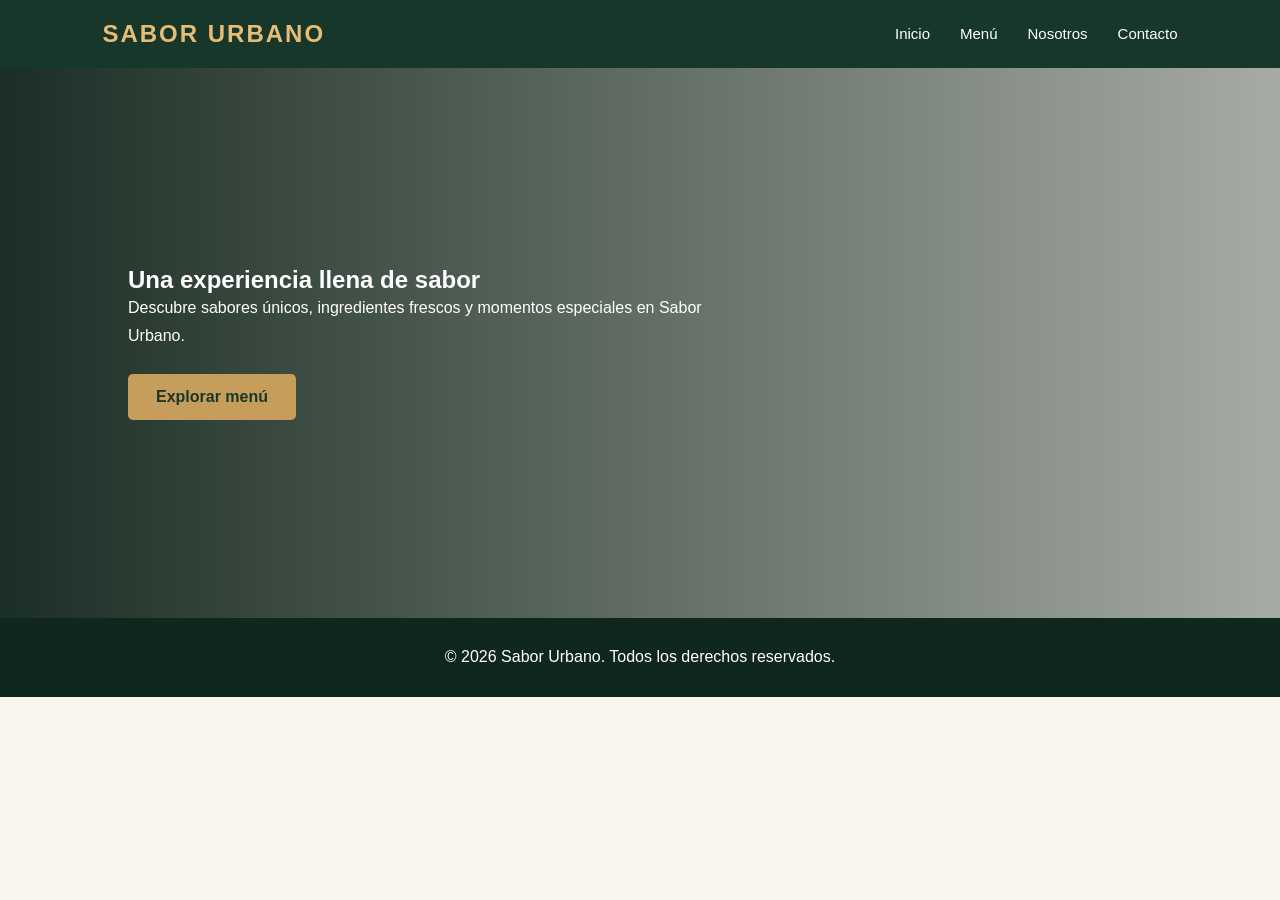
<file: index.html>
<!DOCTYPE html>
<html lang="es">
<head>
    <meta charset="UTF-8">
    <meta name="viewport" content="width=device-width, initial-scale=1.0">
    <title>Sabor Urbano | Inicio</title>
    <link rel="stylesheet" href="styles.css">
</head>
<body>

    <header>
        <nav class="navbar">
            <h1 class="logo">SABOR URBANO</h1>

            <ul class="nav-links">
                <li><a href="index.html">Inicio</a></li>
                <li><a href="menu.html">Menú</a></li>
                <li><a href="nosotros.html">Nosotros</a></li>
                <li><a href="contacto.html">Contacto</a></li>
            </ul>
        </nav>
    </header>

    <main>
        <section class="hero">
            <div class="hero-content">
                <h2>Una experiencia llena de sabor</h2>
                <p>
                    Descubre sabores únicos, ingredientes frescos
                    y momentos especiales en Sabor Urbano.
                </p>

                <a href="menu.html" class="btn">Explorar menú</a>
            </div>
        </section>
    </main>

    <footer>
        <p>&copy; 2026 Sabor Urbano. Todos los derechos reservados.</p>
    </footer>

</body>
</html>
</file>
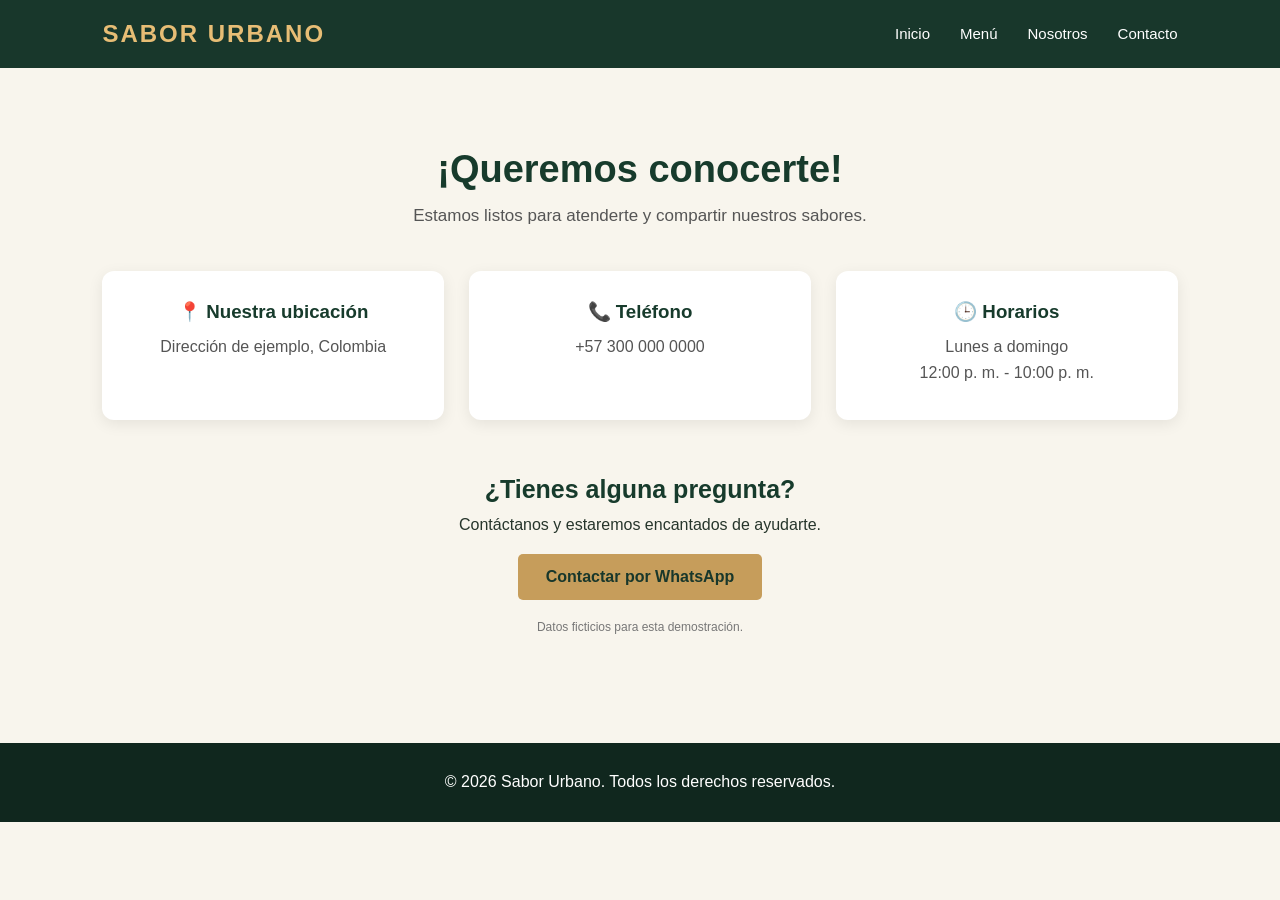
<file: contacto.html>
<!DOCTYPE html>
<html lang="es">
<head>
    <meta charset="UTF-8">
    <meta name="viewport" content="width=device-width, initial-scale=1.0">
    <title>Sabor Urbano | Contacto</title>
    <link rel="stylesheet" href="styles.css">
</head>
<body>

    <header>
        <nav class="navbar">
            <h1 class="logo">SABOR URBANO</h1>

            <ul class="nav-links">
                <li><a href="index.html">Inicio</a></li>
                <li><a href="menu.html">Menú</a></li>
                <li><a href="nosotros.html">Nosotros</a></li>
                <li><a href="contacto.html">Contacto</a></li>
            </ul>
        </nav>
    </header>

    <main>
        <section class="contact-section">
            <div class="contact-header">
                <h2>¡Queremos conocerte!</h2>
                <p>Estamos listos para atenderte y compartir nuestros sabores.</p>
            </div>

            <div class="contact-container">

                <div class="contact-card">
                    <h3>📍 Nuestra ubicación</h3>
                    <p>Dirección de ejemplo, Colombia</p>
                </div>

                <div class="contact-card">
                    <h3>📞 Teléfono</h3>
                    <p>+57 300 000 0000</p>
                </div>

                <div class="contact-card">
                    <h3>🕒 Horarios</h3>
                    <p>Lunes a domingo</p>
                    <p>12:00 p. m. - 10:00 p. m.</p>
                </div>

            </div>

            <div class="contact-action">
                <h3>¿Tienes alguna pregunta?</h3>
                <p>Contáctanos y estaremos encantados de ayudarte.</p>

                <a href="https://wa.me/573000000000"
                   target="_blank"
                   class="btn">
                    Contactar por WhatsApp
                </a>

                <p class="contact-note">
                    Datos ficticios para esta demostración.
                </p>
            </div>
        </section>
    </main>

    <footer>
        <p>&copy; 2026 Sabor Urbano. Todos los derechos reservados.</p>
    </footer>

</body>
</html>
</file>
<file: styles.css>
/* CONFIGURACION GENERAL */

* {
    margin: 0;
    padding: 0;
    box-sizing: border-box;
    scroll-behavior: smooth;
}

body {
    font-family: Arial, sans-serif;
    background-color: #f8f5ed;
    color: #26352b;
}

/* NAVEGACION */

header {
    background-color: #18372b;
    padding: 20px 8%;
}

.navbar {
    display: flex;
    justify-content: space-between;
    align-items: center;
}

.logo {
    color: #e7bd75;
    font-size: 24px;
    letter-spacing: 2px;
}

.nav-links {
    display: flex;
    list-style: none;
    gap: 30px;
}

.nav-links a {
    color: white;
    text-decoration: none;
    font-size: 15px;
    transition: 0.3s;
}

.nav-links a:hover {
    color: #e7bd75;
}

/* INICIO */

.hero {
    min-height: 550px;
    display: flex;
    align-items: center;
    padding: 80px 10%;

    background:
        linear-gradient(
            90deg,
            rgba(15, 35, 26, 0.95),
            rgba(15, 35, 26, 0.35)
        ),
        url("https://images.unsplash.com/photo-1517248135467-4c7edcad34c4?w=1600")
        center/cover;
}

.hero-content {
    max-width: 600px;
    color: white;
}

.subtitle {
    color: #c69d5b;
    letter-spacing: 3px;
    font-size: 13px;
    margin-bottom: 18px;
    font-weight: bold;
}

.hero h1 {
    font-size: 55px;
    margin-bottom: 20px;
    line-height: 1.15;
}

.hero-content p {
    line-height: 1.7;
    margin-bottom: 25px;
}

/* BOTONES */

.btn {
    display: inline-block;
    background-color: #c69d5b;
    color: #18372b;
    padding: 14px 28px;
    text-decoration: none;
    border-radius: 5px;
    font-weight: bold;
    transition: 0.3s;
}

.btn:hover {
    background-color: #e7bd75;
    transform: translateY(-3px);
}

/* MENU */

.menu {
    padding: 90px 8%;
}

.section-title {
    text-align: center;
    margin-bottom: 50px;
}

.section-title h2 {
    font-size: 38px;
    margin-bottom: 15px;
}

.section-title p {
    color: #777;
}

.menu-container {
    display: grid;
    grid-template-columns: repeat(3, 1fr);
    gap: 30px;
}

.menu-card {
    background-color: white;
    border-radius: 12px;
    overflow: hidden;
    box-shadow: 0 5px 20px rgba(0,0,0,0.08);
    transition: 0.3s;
}

.menu-card:hover {
    transform: translateY(-8px);
}

.menu-card img {
    width: 100%;
    height: 230px;
    object-fit: cover;
}

.card-content {
    padding: 25px;
}

.card-content h3 {
    font-size: 21px;
    margin-bottom: 12px;
}

.card-content p {
    color: #777;
    line-height: 1.6;
    margin-bottom: 18px;
}

.card-content span {
    color: #a47b39;
    font-weight: bold;
    font-size: 18px;
}

/* NOSOTROS */

.about {
    background-color: #18372b;
    color: white;
    padding: 90px 12%;
    text-align: center;
}

.about-content {
    max-width: 750px;
    margin: auto;
}

.about h2 {
    font-size: 38px;
    margin-bottom: 25px;
}

.about p:not(.subtitle) {
    line-height: 1.8;
    color: #e0e0e0;
}

/* CONTACTO */

.contact {
    text-align: center;
    padding: 90px 20px;
}

.contact h2 {
    font-size: 38px;
    margin-bottom: 15px;
}

.contact p:not(.subtitle) {
    margin-bottom: 25px;
    color: #777;
}

/* PIE DE PAGINA */

footer {
    background-color: #10271e;
    color: white;
    text-align: center;
    padding: 25px;
    line-height: 1.8;
}

/* RESPONSIVE */

@media (max-width: 768px) {

    .navbar {
        flex-direction: column;
        gap: 20px;
    }

    .nav-links {
        flex-wrap: wrap;
        justify-content: center;
        gap: 15px;
    }

    .hero {
        min-height: 450px;
        padding: 60px 7%;
    }

    .hero h1 {
        font-size: 38px;
    }

    .menu-container {
        grid-template-columns: 1fr;
    }

    .section-title h2,
    .about h2,
    .contact h2 {
        font-size: 30px;
    }
}

/* PAGINA NOSOTROS */

.about-details {
    display: grid;
    grid-template-columns: 1fr 1fr;
    align-items: center;
    gap: 60px;
    padding: 90px 10%;
}

.about-image img {
    width: 100%;
    height: 400px;
    object-fit: cover;
    border-radius: 12px;
}

.about-text h2 {
    font-size: 38px;
    margin-bottom: 20px;
}

.about-text p:not(.subtitle) {
    line-height: 1.8;
    color: #777;
    margin-bottom: 15px;
}

/* VALORES */

.values {
    background-color: #eee9dc;
    padding: 80px 8%;
}

.values-container {
    display: grid;
    grid-template-columns: repeat(3, 1fr);
    gap: 25px;
}

.value-card {
    background-color: white;
    padding: 35px 25px;
    border-radius: 10px;
    text-align: center;
    box-shadow: 0 5px 20px rgba(0,0,0,0.05);
    transition: 0.3s;
}

.value-card:hover {
    transform: translateY(-6px);
}

.value-card h3 {
    color: #a47b39;
    margin-bottom: 15px;
}

.value-card p {
    color: #777;
    line-height: 1.6;
}

/* ADAPTACION A CELULARES */

@media (max-width: 768px) {

    .about-details {
        grid-template-columns: 1fr;
        padding: 60px 7%;
        gap: 30px;
    }

    .about-image img {
        height: 280px;
    }

    .about-text h2 {
        font-size: 30px;
    }

    .values-container {
        grid-template-columns: 1fr;
    }
}

/* PAGINA DE CONTACTO */

.contact-section {
    padding: 80px 8%;
    background-color: #f8f5ed;
    min-height: 75vh;
}

.contact-header {
    text-align: center;
    margin-bottom: 45px;
}

.contact-header h2 {
    color: #173b2c;
    font-size: 38px;
    margin-bottom: 15px;
}

.contact-header p {
    color: #555;
    font-size: 17px;
}

.contact-container {
    display: grid;
    grid-template-columns: repeat(3, 1fr);
    gap: 25px;
    max-width: 1100px;
    margin: auto;
}

.contact-card {
    background: white;
    padding: 30px 20px;
    text-align: center;
    border-radius: 12px;
    box-shadow: 0 4px 15px rgba(0,0,0,0.08);
}

.contact-card h3 {
    color: #173b2c;
    margin-bottom: 15px;
}

.contact-card p {
    color: #555;
    margin: 8px 0;
}

.contact-action {
    text-align: center;
    margin-top: 55px;
}

.contact-action h3 {
    color: #173b2c;
    font-size: 25px;
    margin-bottom: 12px;
}

.contact-action p {
    margin-bottom: 20px;
}

.contact-note {
    font-size: 12px;
    color: #777;
    margin-top: 20px;
}

@media (max-width: 768px) {
    .contact-container {
        grid-template-columns: 1fr;
    }

    .contact-header h2 {
        font-size: 29px;
    }
}
</file>
